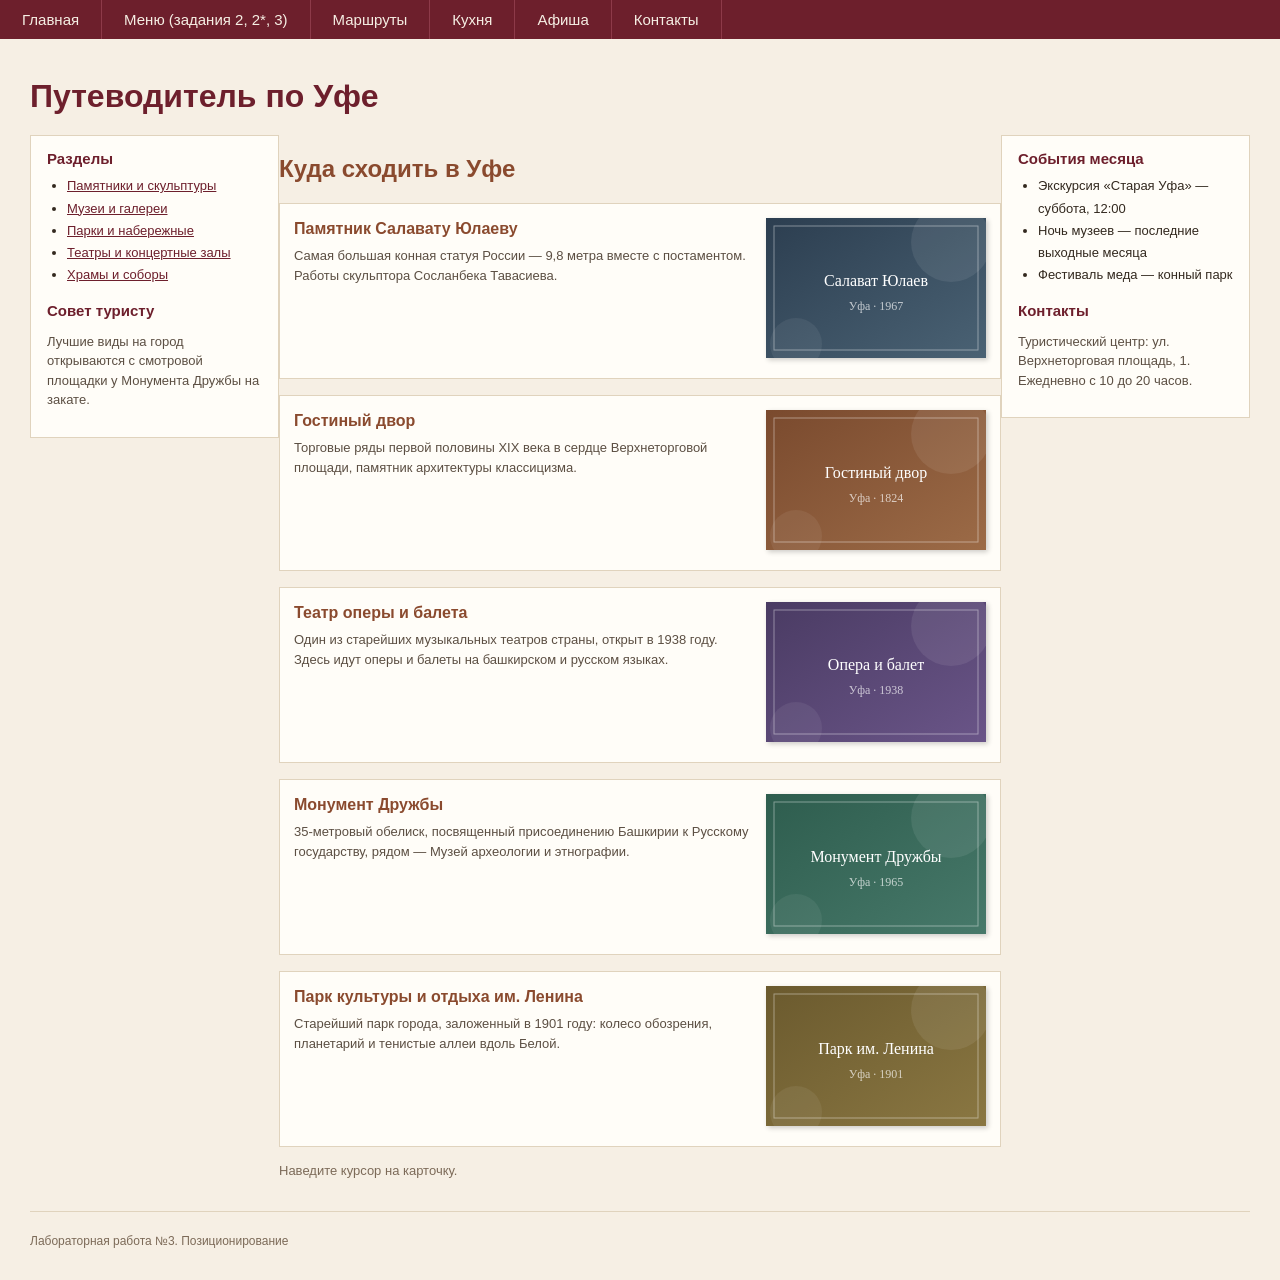
<file: index.html>
<!DOCTYPE html>
<html lang="ru">
<head>
<meta charset="utf-8">
<title>Лабораторная работа №3. Позиционирование</title>
<link rel="stylesheet" href="style.css">
</head>
<body>

<div class="top-panel">
  <a class="tp-link" href="index.html">Главная</a>
  <a class="tp-link" href="menus.html">Меню (задания 2, 2*, 3)</a>
  <a class="tp-link" href="#">Маршруты</a>
  <a class="tp-link" href="#">Кухня</a>
  <a class="tp-link" href="#">Афиша</a>
  <a class="tp-link" href="#">Контакты</a>
</div>

<div class="page-head">
  <h1>Путеводитель по Уфе</h1>
</div>

<div class="layout">

  <!-- Левая плавающая колонка -->
  <div class="col-left">
    <h3>Разделы</h3>
    <ul class="side-list">
      <li><a href="#">Памятники и скульптуры</a></li>
      <li><a href="#">Музеи и галереи</a></li>
      <li><a href="#">Парки и набережные</a></li>
      <li><a href="#">Театры и концертные залы</a></li>
      <li><a href="#">Храмы и соборы</a></li>
    </ul>
    <h3>Совет туристу</h3>
    <p class="side-note">Лучшие виды на город открываются с смотровой
    площадки у Монумента Дружбы на закате.</p>
  </div>

  <!-- Правая плавающая колонка -->
  <div class="col-right">
    <h3>События месяца</h3>
    <ul class="side-list">
      <li>Экскурсия «Старая Уфа» — суббота, 12:00</li>
      <li>Ночь музеев — последние выходные месяца</li>
      <li>Фестиваль меда — конный парк</li>
    </ul>
    <h3>Контакты</h3>
    <p class="side-note">Туристический центр: ул. Верхнеторговая площадь, 1.<br>
    Ежедневно с 10 до 20 часов.</p>
  </div>

  <!-- Центральная колонка (обычный блок) -->
  <div class="col-mid">
    <h2>Куда сходить в Уфе</h2>

    <div class="place">
      <img src="img/salavat.svg" alt="Памятник Салавату Юлаеву" width="220" height="140">
      <h4>Памятник Салавату Юлаеву</h4>
      <p>Самая большая конная статуя России — 9,8 метра вместе с постаментом.
      Работы скульптора Сосланбека Тавасиева.</p>
      <div class="slide-note">Находится на высоком берегу Белой — отсюда
      начинается экскурсионный маршрут по историческому центру.</div>
    </div>

    <div class="place">
      <img src="img/gostiny.svg" alt="Гостиный двор" width="220" height="140">
      <h4>Гостиный двор</h4>
      <p>Торговые ряды первой половины XIX века в сердце Верхнеторговой
      площади, памятник архитектуры классицизма.</p>
      <div class="slide-note">Внутри — торговый центр, а снаружи по выходным
      работают уличные музыканты и художники.</div>
    </div>

    <div class="place">
      <img src="img/opera.svg" alt="Театр оперы и балета" width="220" height="140">
      <h4>Театр оперы и балета</h4>
      <p>Один из старейших музыкальных театров страны, открыт в 1938 году.
      Здесь идут оперы и балеты на башкирском и русском языках.</p>
      <div class="slide-note">Экскурсии за кулисы проводятся по предварительной
      записи в утренние часы.</div>
    </div>

    <div class="place">
      <img src="img/druzhba.svg" alt="Монумент Дружбы" width="220" height="140">
      <h4>Монумент Дружбы</h4>
      <p>35-метровый обелиск, посвященный присоединению Башкирии к Русскому
      государству, рядом — Музей археологии и этнографии.</p>
      <div class="slide-note">На вершину Ново-Александровского укрепления,
      где стоит монумент, ведёт пешеходная тропа.</div>
    </div>

    <div class="place">
      <img src="img/leninpark.svg" alt="Парк имени Ленина" width="220" height="140">
      <h4>Парк культуры и отдыха им. Ленина</h4>
      <p>Старейший парк города, заложенный в 1901 году: колесо обозрения,
      планетарий и тенистые аллеи вдоль Белой.</p>
      <div class="slide-note">Летом по вечерам здесь играет духовой оркестр,
      вход на территорию свободный.</div>
    </div>

    <p class="mid-note">Наведите курсор на карточку.</p>
  </div>

</div>

<div class="page-foot">
  <p>Лабораторная работа №3. Позиционирование</p>
</div>

</body>
</html>
</file>
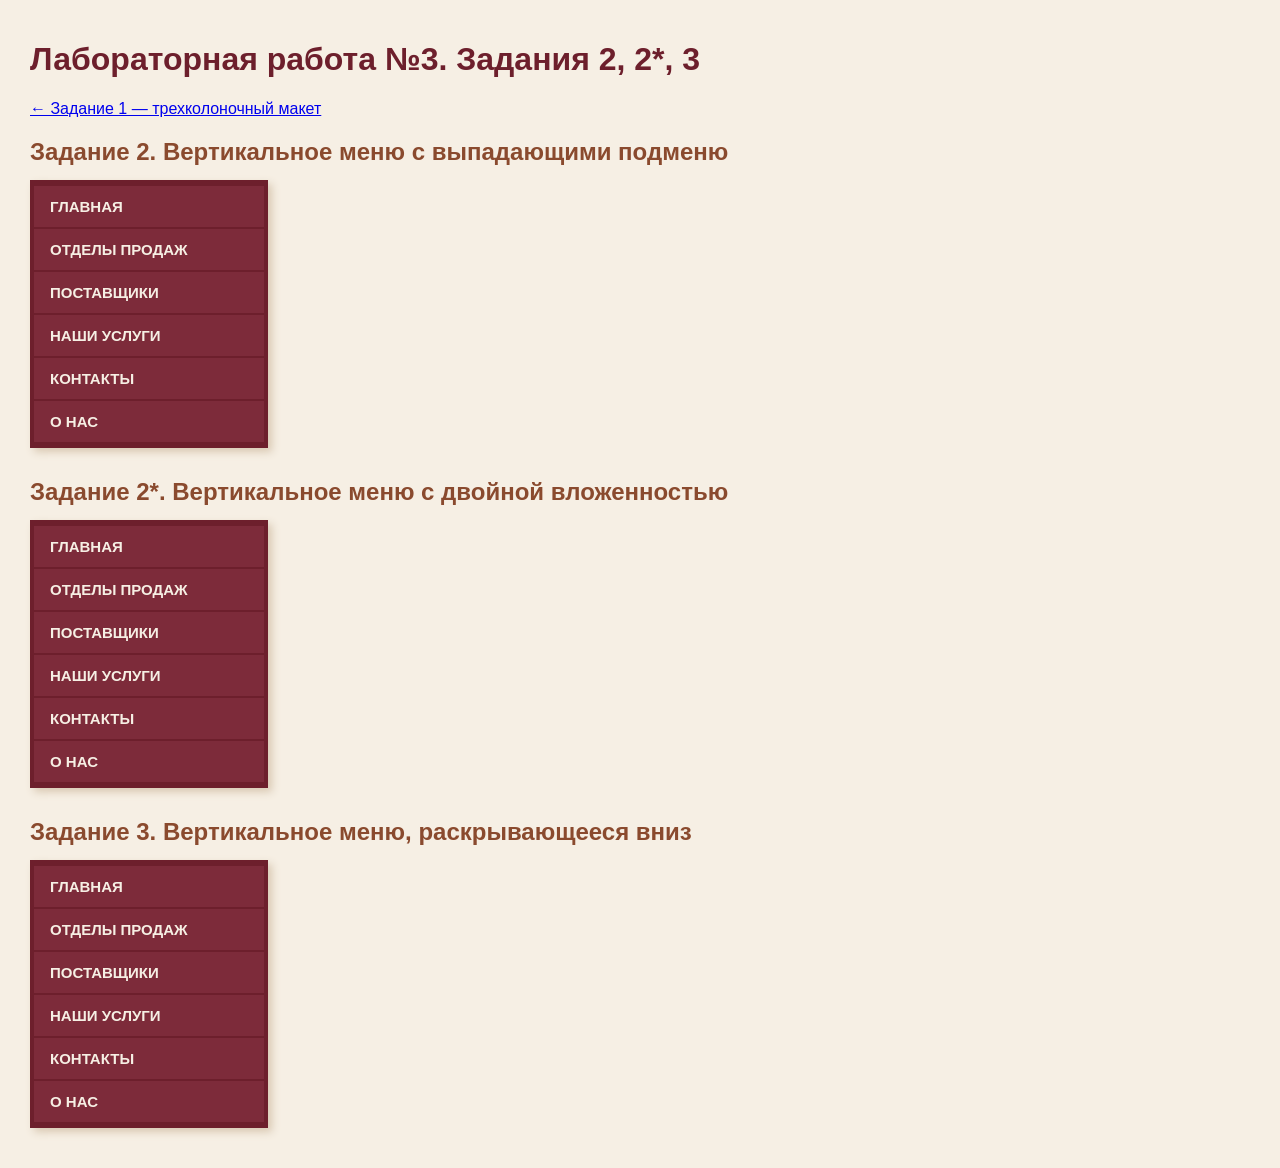
<file: menus.html>
<!DOCTYPE html>
<html lang="ru">
<head>
<meta charset="utf-8">
<title>Лабораторная работа №3. Меню</title>
<link rel="stylesheet" href="menus.css">
</head>
<body>

<h1>Лабораторная работа №3. Задания 2, 2*, 3</h1>
<p><a href="index.html">&larr; Задание 1 — трехколоночный макет</a></p>

<h2>Задание 2. Вертикальное меню с выпадающими подменю</h2>

<div class="nav">
  <div class="item">
    <a class="pt" href="#">Главная</a>
    <div class="drop">
      <a class="drop_item" href="#">Главная страница</a>
      <a class="drop_item" href="#">Контакты</a>
      <a class="drop_item" href="#">О Нас</a>
    </div>
  </div>
  <a class="pt" href="#">Отделы продаж</a>
  <div class="item">
    <a class="pt" href="#">Поставщики</a>
    <div class="drop">
      <a class="drop_item" href="#">ООО "Дизайн"</a>
      <a class="drop_item" href="#">ООО "Арт"</a>
      <a class="drop_item" href="#">ООО "Фотостиль"</a>
    </div>
  </div>
  <a class="pt" href="#">Наши услуги</a>
  <a class="pt" href="#">Контакты</a>
  <a class="pt" href="#">О нас</a>
</div>

<h2>Задание 2*. Вертикальное меню с двойной вложенностью</h2>

<div class="nav">
  <div class="item">
    <a class="pt" href="#">Главная</a>
    <div class="drop">
      <div class="sub">
        <a class="drop_item" href="#">Главная страница</a>
        <div class="drop2">
          <a class="drop_item" href="#">Вход на сайт</a>
          <a class="drop_item" href="#">Регистрация</a>
        </div>
      </div>
      <a class="drop_item" href="#">Контакты</a>
      <a class="drop_item" href="#">О Нас</a>
    </div>
  </div>
  <a class="pt" href="#">Отделы продаж</a>
  <div class="item">
    <a class="pt" href="#">Поставщики</a>
    <div class="drop">
      <a class="drop_item" href="#">ООО "Дизайн"</a>
      <div class="sub">
        <a class="drop_item" href="#">ООО "Арт"</a>
        <div class="drop2">
          <a class="drop_item" href="#">Картины</a>
          <a class="drop_item" href="#">Скульптура</a>
        </div>
      </div>
      <div class="sub">
        <a class="drop_item" href="#">ООО "Фотостиль"</a>
        <div class="drop2">
          <a class="drop_item" href="#">Фотосессии</a>
          <a class="drop_item" href="#">Печать фото</a>
        </div>
      </div>
    </div>
  </div>
  <a class="pt" href="#">Наши услуги</a>
  <a class="pt" href="#">Контакты</a>
  <a class="pt" href="#">О нас</a>
</div>

<h2>Задание 3. Вертикальное меню, раскрывающееся вниз</h2>

<div class="down-nav">
  <div class="down-group">
    <a class="pt" href="#">Главная</a>
    <div class="down-drop">
      <a class="down-item" href="#">Главная страница</a>
      <a class="down-item" href="#">Контакты</a>
      <a class="down-item" href="#">О Нас</a>
    </div>
  </div>
  <a class="pt" href="#">Отделы продаж</a>
  <div class="down-group">
    <a class="pt" href="#">Поставщики</a>
    <div class="down-drop">
      <a class="down-item" href="#">ООО "Дизайн"</a>
      <a class="down-item" href="#">ООО "Арт"</a>
      <a class="down-item" href="#">ООО "Фотостиль"</a>
    </div>
  </div>
  <a class="pt" href="#">Наши услуги</a>
  <a class="pt" href="#">Контакты</a>
  <a class="pt" href="#">О нас</a>
</div>

</body>
</html>
</file>
<file: style.css>
/* Лабораторная работа №3. Позиционирование */

body {
  margin: 0;
  padding: 0 0 20px;
  font-family: Arial, Helvetica, sans-serif;
  color: #33291f;
  background: #f6efe4;
}

h1 { color: #6d1f2c; margin-bottom: 4px; }
h2 { color: #8a4a2e; }
h3 { color: #6d1f2c; font-size: 15px; margin: 0 0 8px; }

/* меню */
.top-panel {
  overflow: hidden;
  background: #6d1f2c;
}

.tp-link {
  float: left;
  display: block;
  padding: 11px 22px;
  color: #f6efe4;
  text-decoration: none;
  font-size: 15px;
  border-right: 1px solid #8d3a49;
}

.tp-link:hover { background: #8d3a49; }

.page-head {
  padding: 18px 30px 6px;
}

/* колонки */
.layout {
  overflow: hidden;
  padding: 10px 30px 0;
}

.col-left {
  float: left;
  width: 215px;
}

.col-right {
  float: right;
  width: 215px;
}

/* центральная колонка — обычный блок, не float */
.col-mid {
  overflow: hidden;
  margin: 0 18px;
}

.col-left, .col-right {
  background: #fffdf8;
  border: 1px solid #e0d3bd;
  padding: 14px 16px;
}

.side-list {
  margin: 0 0 16px;
  padding-left: 20px;
  font-size: 13px;
  line-height: 1.7;
}
.side-list a { color: #6d1f2c; }
.side-note { font-size: 13px; line-height: 1.5; color: #5c4f43; }

/* карточки */
.place {
  position: relative;
  overflow: hidden;
  margin-bottom: 16px;
  padding: 12px 14px;
  background: #fffdf8;
  border: 1px solid #e0d3bd;
}

.place img {
  float: right;
  margin: 2px 0 8px 14px;
  box-shadow: 2px 2px 5px #0003;
}

.place h4 { margin: 4px 0 8px; color: #8a4a2e; }
.place p { margin: 0; font-size: 13px; line-height: 1.5; color: #5c4f43; }

/* всплывающее пояснение */
.slide-note {
  position: absolute;
  top: 0;
  left: -100%;
  width: 100%;
  min-height: 100%;
  box-sizing: border-box;
  padding: 16px 18px;
  background: rgba(109, 31, 44, 0.88);
  color: #f6efe4;
  font-size: 13px;
  line-height: 1.55;
  transition: left 0.3s;
}

.place:hover .slide-note { left: 0; }

.mid-note { color: #7c6a58; font-size: 13px; }

.page-foot {
  clear: both;
  margin: 20px 30px 0;
  padding-top: 10px;
  border-top: 1px solid #e0d3bd;
  color: #7c6a58;
  font-size: 12px;
}
</file>
<file: menus.css>
/* задания 2, 2*, 3 — вертикальные меню */

body {
  margin: 0;
  padding: 20px 30px 40px;
  font-family: Arial, Helvetica, sans-serif;
  color: #33291f;
  background: #f6efe4;
}

h1 { color: #6d1f2c; }
h2 { color: #8a4a2e; margin-bottom: 14px; }

/* задание 2: подменю выезжает сбоку */
.nav {
  width: 230px;
  background: #6d1f2c;
  box-shadow: 4px 4px 8px #d9c9b3;
  padding: 4px;
  margin-bottom: 30px;
}

.nav .pt {
  display: block;
  padding: 12px 16px;
  margin: 2px 0;
  background: #7d2b3a;
  color: #f6efe4;
  font-size: 15px;
  font-weight: bold;
  text-transform: uppercase;
  text-decoration: none;
}

.nav .pt:hover { background: #93414f; }

.item { position: relative; }

/* спрятанное подменю справа от пункта */
.item .drop {
  position: absolute;
  top: 0;
  left: 100%;
  display: none;
  min-width: 200px;
  background: #6d1f2c;
  padding: 4px;
  box-shadow: 4px 4px 8px #d9c9b3;
  z-index: 10;
}

.item:hover .drop { display: block; }
.item:hover > .pt { background: #93414f; }

.drop_item {
  display: block;
  padding: 10px 14px;
  margin: 2px 0;
  background: #7d2b3a;
  color: #f6efe4;
  font-size: 14px;
  text-decoration: none;
}

.drop_item:hover { background: #93414f; }

/* задание 2*: третий уровень */
.sub { position: relative; }

.sub .drop2 {
  position: absolute;
  top: 0;
  left: 100%;
  display: none;
  min-width: 180px;
  background: #6d1f2c;
  padding: 4px;
  box-shadow: 4px 4px 8px #d9c9b3;
  z-index: 20;
}

.sub:hover .drop2 { display: block; }
.sub:hover > .drop_item { background: #93414f; }

/* задание 3: раскрывается вниз */
.down-nav {
  width: 230px;
  background: #6d1f2c;
  box-shadow: 4px 4px 8px #d9c9b3;
  padding: 4px;
}

.down-nav .pt {
  display: block;
  padding: 12px 16px;
  margin: 2px 0;
  background: #7d2b3a;
  color: #f6efe4;
  font-size: 15px;
  font-weight: bold;
  text-transform: uppercase;
  text-decoration: none;
}

.down-group:hover > .pt { background: #93414f; }

.down-drop { display: none; }

.down-group:hover .down-drop { display: block; }

.down-item {
  display: block;
  padding: 9px 14px;
  margin: 2px 0 2px 16px;
  background: #f6efe4;
  color: #6d1f2c;
  font-size: 14px;
  text-decoration: none;
}

.down-item:hover { background: #fff; }
</file>
